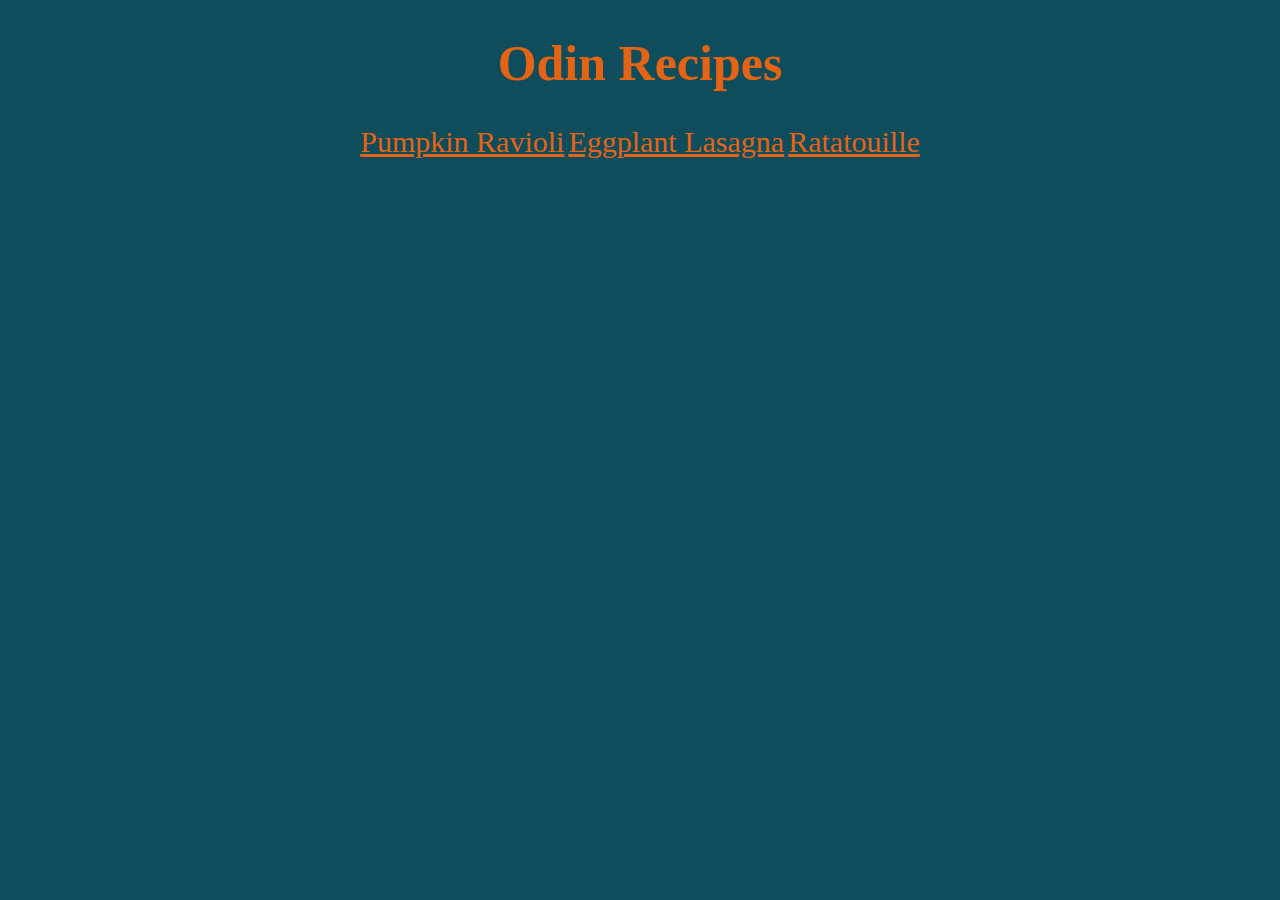
<file: index.html>
<!DOCTYPE html>
<html lang="en">
  <head>
    <meta charset="UTF-8">
    <link  rel="stylesheet" href="style.css">
    <title>Odin Recipe Project</title>
  </head>
  <body id="site-background">
    <h1 class="headings">Odin Recipes</h1>
      <a class="link" href="recipes/pumpkin_ravioli.html">Pumpkin Ravioli</a>
      <a class="link" href="recipes/eggplant_lasagna.html">Eggplant Lasagna</a>
      <a class="link" href="recipes/ratatouille.html">Ratatouille</a>
  </body>
</html>
</file>
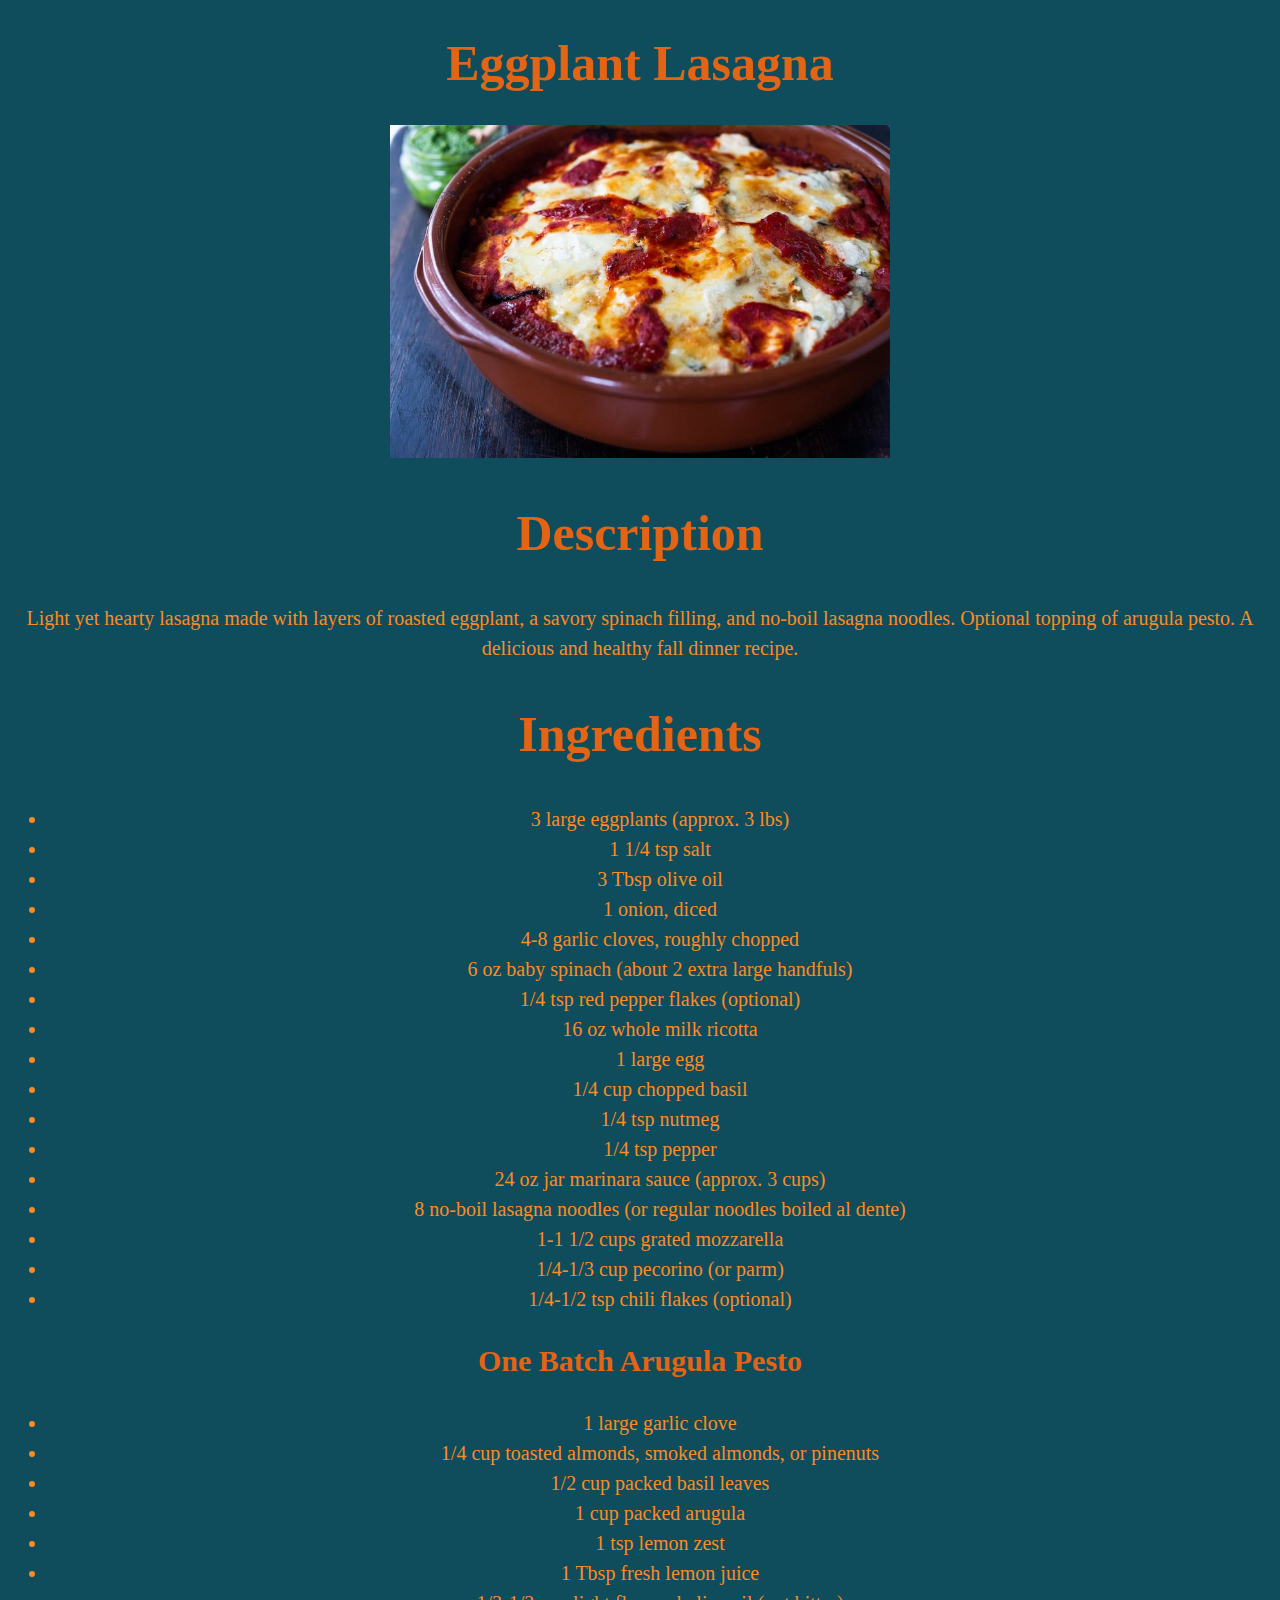
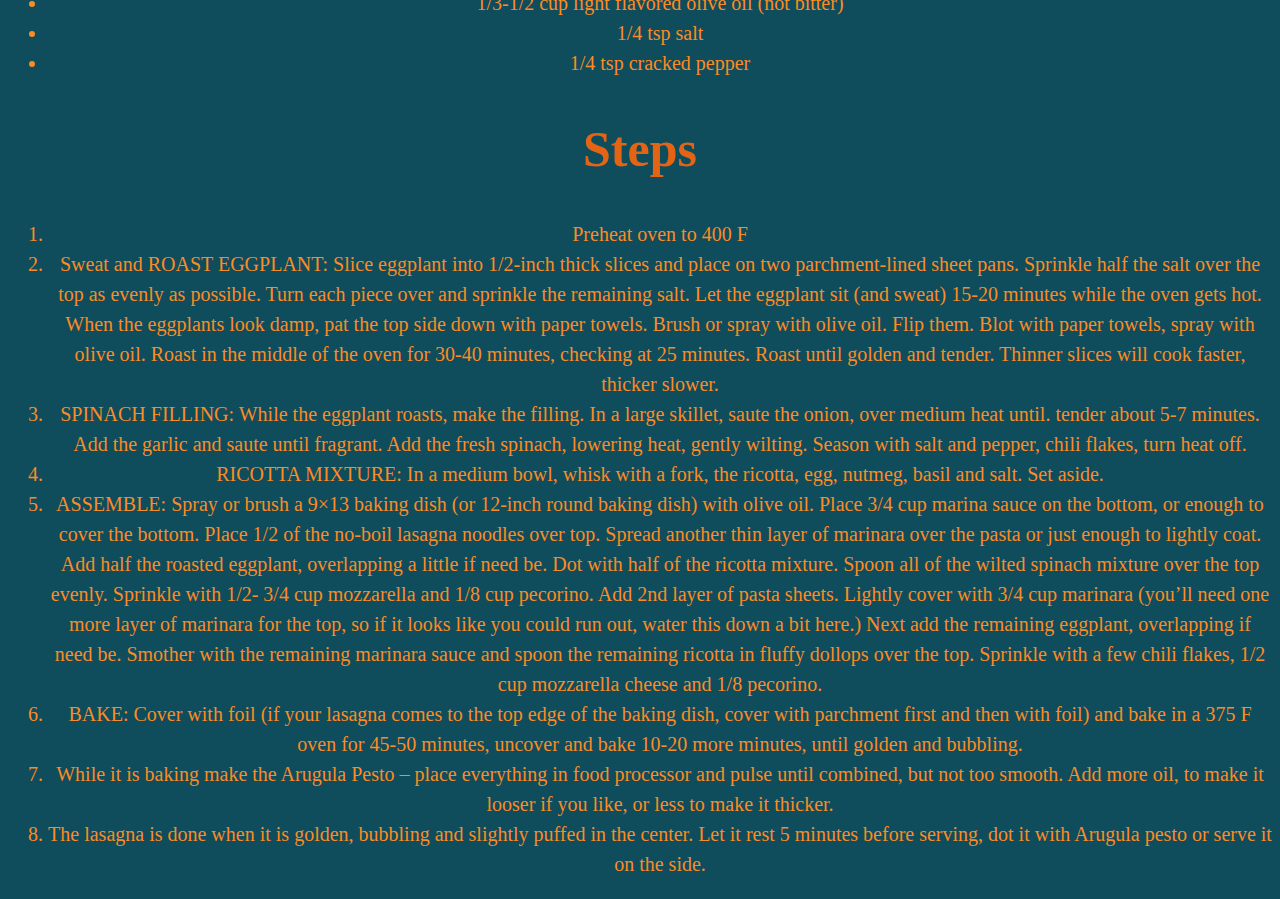
<file: recipes/eggplant_lasagna.html>
<!DOCTYPE html>
<html lang="en">
  <head>
    <meta charset="UTF-8">
    <link rel="stylesheet" href="../style.css">
    <title>Eggplant Lasagna</title>
  </head>
  <body id="site-background">
    <h1 class="headings">Eggplant Lasagna</h1>
    <img class="images" src="../images/eggplant-lasagna.jpg" alt="A dish of eggplant lasagna"> 
    <h2 class="headings">Description</h2>
      <p1 class="regular-text">Light yet hearty lasagna made with layers of roasted eggplant, a savory spinach filling, and no-boil lasagna noodles. Optional topping of arugula pesto. A delicious and healthy fall dinner recipe.</p1>
    <h2 class="headings">Ingredients</h2>
      <ul class="regular-text">
        <li>3 large eggplants (approx. 3 lbs)</li>
        <li>1 1/4 tsp salt</li>
        <li>3 Tbsp olive oil</li>
        <li>1 onion, diced</li>
        <li>4-8 garlic cloves, roughly chopped</li>
        <li>6 oz baby spinach (about 2 extra large handfuls)</li>
        <li>1/4 tsp red pepper flakes (optional)</li>
        <li>16 oz whole milk ricotta</li>
        <li>1 large egg</li>
        <li>1/4 cup chopped basil</li>
        <li>1/4 tsp nutmeg</li>
        <li>1/4 tsp pepper</li>
        <li>24 oz jar marinara sauce (approx. 3 cups) </li>
        <li>8 no-boil lasagna noodles (or regular noodles boiled al dente)</li>
        <li>1-1 1/2 cups grated mozzarella</li>
        <li>1/4-1/3 cup pecorino (or parm)</li>
        <li>1/4-1/2 tsp chili flakes (optional)</li>
      </ul>
       <h3 class="headings" id="lesser-heading">One Batch Arugula Pesto</h3>
        <ul class="regular-text">
          <li>1 large garlic clove</li>
          <li>1/4 cup toasted almonds, smoked almonds, or pinenuts</li>
          <li>1/2 cup packed basil leaves</li>
          <li>1 cup packed arugula</li>
          <li>1 tsp lemon zest</li>
          <li>1 Tbsp fresh lemon juice</li>
          <li>1/3-1/2 cup light flavored olive oil (not bitter)</li>
          <li>1/4 tsp salt</li>
          <li>1/4 tsp cracked pepper</li>
        </ul>
    <h2 class="headings">Steps</h2>
     <ol class="regular-text">
      <li>Preheat oven to 400 F</li>
      <li>Sweat and ROAST EGGPLANT: Slice eggplant into 1/2-inch thick slices and place on two parchment-lined sheet pans. Sprinkle half the salt over the top as evenly as possible. Turn each piece over and sprinkle the remaining salt. Let the eggplant sit (and sweat) 15-20 minutes while the oven gets hot. When the eggplants look damp, pat the top side down with paper towels. Brush or spray with olive oil. Flip them. Blot with paper towels, spray with olive oil. Roast in the middle of the oven for 30-40 minutes, checking at 25 minutes. Roast until golden and tender. Thinner slices will cook faster, thicker slower.</li>
      <li>SPINACH FILLING: While the eggplant roasts, make the filling. In a large skillet, saute the onion, over medium heat until. tender about 5-7 minutes. Add the garlic and saute until fragrant. Add the fresh spinach, lowering heat, gently wilting. Season with salt and pepper, chili flakes, turn heat off.</li>
      <li>RICOTTA MIXTURE: In a medium bowl, whisk with a fork, the ricotta, egg, nutmeg, basil and salt. Set aside.</li>
      <li>ASSEMBLE: Spray or brush a 9×13 baking dish (or 12-inch round baking dish) with olive oil. Place 3/4 cup marina sauce on the bottom, or enough to cover the bottom. Place 1/2 of the no-boil lasagna noodles over top. Spread another thin layer of marinara over the pasta or just enough to lightly coat. Add half the roasted eggplant, overlapping a little if need be. Dot with half of the ricotta mixture. Spoon all of the wilted spinach mixture over the top evenly. Sprinkle with 1/2- 3/4 cup mozzarella and 1/8 cup pecorino. Add 2nd layer of pasta sheets. Lightly cover with 3/4 cup marinara (you’ll need one more layer of marinara for the top, so if it looks like you could run out, water this down a bit here.) Next add the remaining eggplant, overlapping if need be. Smother with the remaining marinara sauce and spoon the remaining ricotta in fluffy dollops over the top. Sprinkle with a few chili flakes,  1/2 cup mozzarella cheese and 1/8 pecorino.</li>
      <li>BAKE: Cover with foil (if your lasagna comes to the top edge of the baking dish, cover with parchment first and then with foil) and bake in a 375 F oven for 45-50 minutes, uncover and bake 10-20 more minutes, until golden and bubbling.</li>
      <li>While it is baking make the Arugula Pesto – place everything in food processor and pulse until combined, but not too smooth. Add more oil, to make it looser if you like, or less to make it thicker.</li>
      <li>The lasagna is done when it is golden, bubbling and slightly puffed in the center. Let it rest 5 minutes before serving, dot it with  Arugula pesto or serve it on the side.</li>
     </ol>
  </body>
</html>
</file>
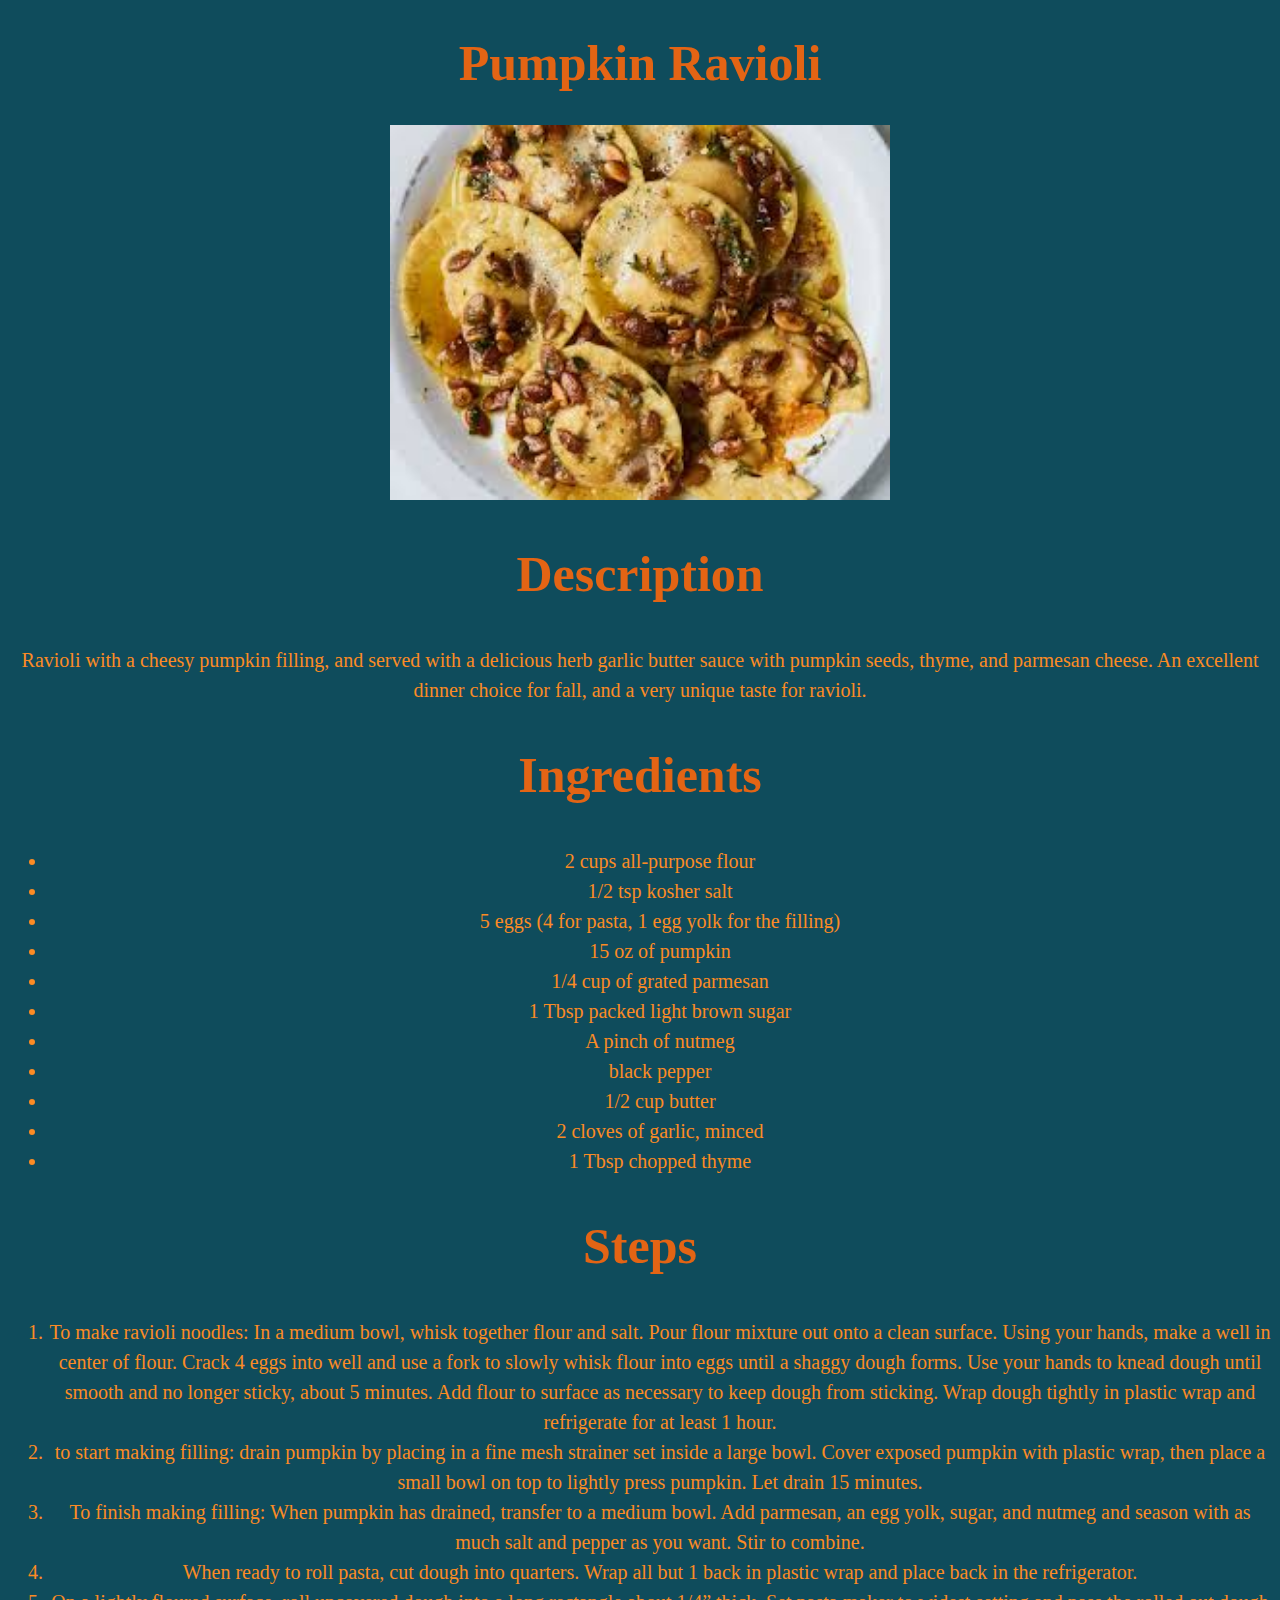
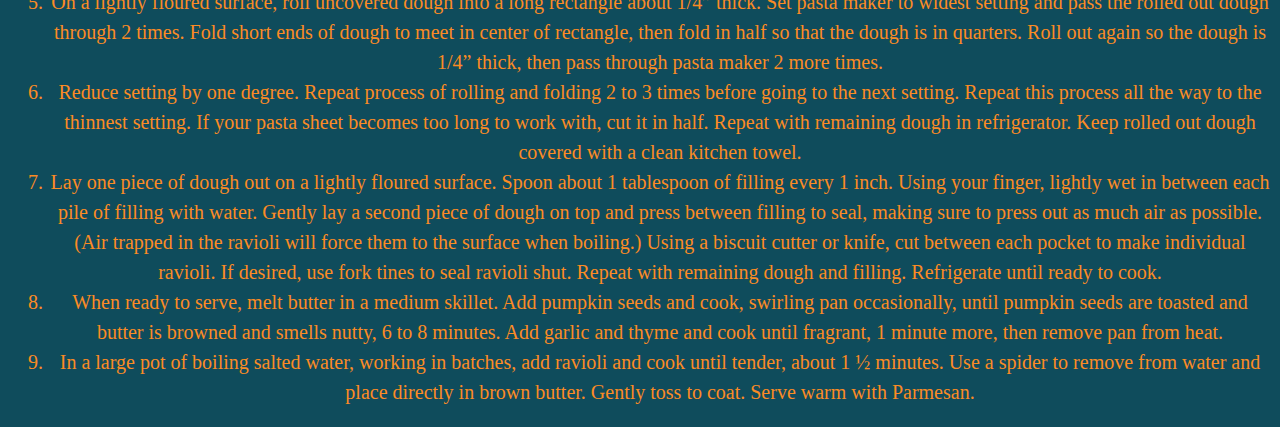
<file: recipes/pumpkin_ravioli.html>
<!DOCTYPE html>
<html lang="en">
  <head>
    <meta charset="UTF-8">
    <link rel="stylesheet" href="../style.css">
    <title>Pumpkin Ravioli</title>
  </head>
  <body id="site-background">
    <h1 class="headings">Pumpkin Ravioli</h1>
    <img class="images" src="../images/pumpkin-ravioli.jpeg" alt="picture of a plate of pumpkin ravioli">
    <h2 class="headings">Description</h2>
      <p1 class="regular-text">Ravioli with a cheesy pumpkin filling, and served with a delicious herb garlic butter sauce with pumpkin seeds, thyme, and parmesan cheese. An excellent dinner choice for fall, and a very unique taste for ravioli.
      </p1>
    <h2 class="headings">Ingredients</h2>
      <ul class="regular-text">
        <li>2 cups all-purpose flour</li>
        <li>1/2 tsp kosher salt</li>
        <li>5 eggs (4 for pasta, 1 egg yolk for the filling)</li>
        <li>15 oz of pumpkin</li>
        <li>1/4 cup of grated parmesan</li>
        <li>1 Tbsp packed light brown sugar</li>
        <li>A pinch of nutmeg</li>
        <li>black pepper</li>
        <li>1/2 cup butter</li>
        <li>2 cloves of garlic, minced</li>
        <li>1 Tbsp chopped thyme</li>
      </ul>
    <h2 class="headings">Steps</h2>
      <ol class="regular-text">
        <li>To make ravioli noodles: In a medium bowl, whisk together flour and salt. Pour flour mixture out onto a clean surface. Using your hands, make a well in center of flour. Crack 4 eggs into well and use a fork to slowly whisk flour into eggs until a shaggy dough forms. Use your hands to knead dough until smooth and no longer sticky, about 5 minutes. Add flour to surface as necessary to keep dough from sticking. Wrap dough tightly in plastic wrap and refrigerate for at least 1 hour.</li>
        <li>to start making filling: drain pumpkin by placing in a fine mesh strainer set inside a large bowl. Cover exposed pumpkin with plastic wrap, then place a small bowl on top to lightly press pumpkin. Let drain 15 minutes.</li>
        <li>To finish making filling: When pumpkin has drained, transfer to a medium bowl. Add parmesan, an egg yolk, sugar, and nutmeg and season with as much salt and pepper as you want. Stir to combine.</li>
        <li>When ready to roll pasta, cut dough into quarters. Wrap all but 1 back in plastic wrap and place back in the refrigerator.</li>
        <li>On a lightly floured surface, roll uncovered dough into a long rectangle about 1/4” thick. Set pasta maker to widest setting and pass the rolled out dough through 2 times. Fold short ends of dough to meet in center of rectangle, then fold in half so that the dough is in quarters. Roll out again so the dough is 1/4” thick, then pass through pasta maker 2 more times.</li>
        <li>Reduce setting by one degree. Repeat process of rolling and folding 2 to 3 times before going to the next setting. Repeat this process all the way to the thinnest setting. If your pasta sheet becomes too long to work with, cut it in half. Repeat with remaining dough in refrigerator. Keep rolled out dough covered with a clean kitchen towel.</li>
        <li>Lay one piece of dough out on a lightly floured surface. Spoon about 1 tablespoon of filling every 1 inch. Using your finger, lightly wet in between each pile of filling with water. Gently lay a second piece of dough on top and press between filling to seal, making sure to press out as much air as possible. (Air trapped in the ravioli will force them to the surface when boiling.) Using a biscuit cutter or knife, cut between each pocket to make individual ravioli. If desired, use fork tines to seal ravioli shut. Repeat with remaining dough and filling. Refrigerate until ready to cook.</li>
        <li>When ready to serve, melt butter in a medium skillet. Add pumpkin seeds and cook, swirling pan occasionally, until pumpkin seeds are toasted and butter is browned and smells nutty, 6 to 8 minutes. Add garlic and thyme and cook until fragrant, 1 minute more, then remove pan from heat.</li>
        <li>In a large pot of boiling salted water, working in batches, add ravioli and cook until tender, about 1 ½ minutes. Use a spider to remove from water and place directly in brown butter. Gently toss to coat. Serve warm with Parmesan.</li>
      </ol>  
  </body>
</html>
</file>
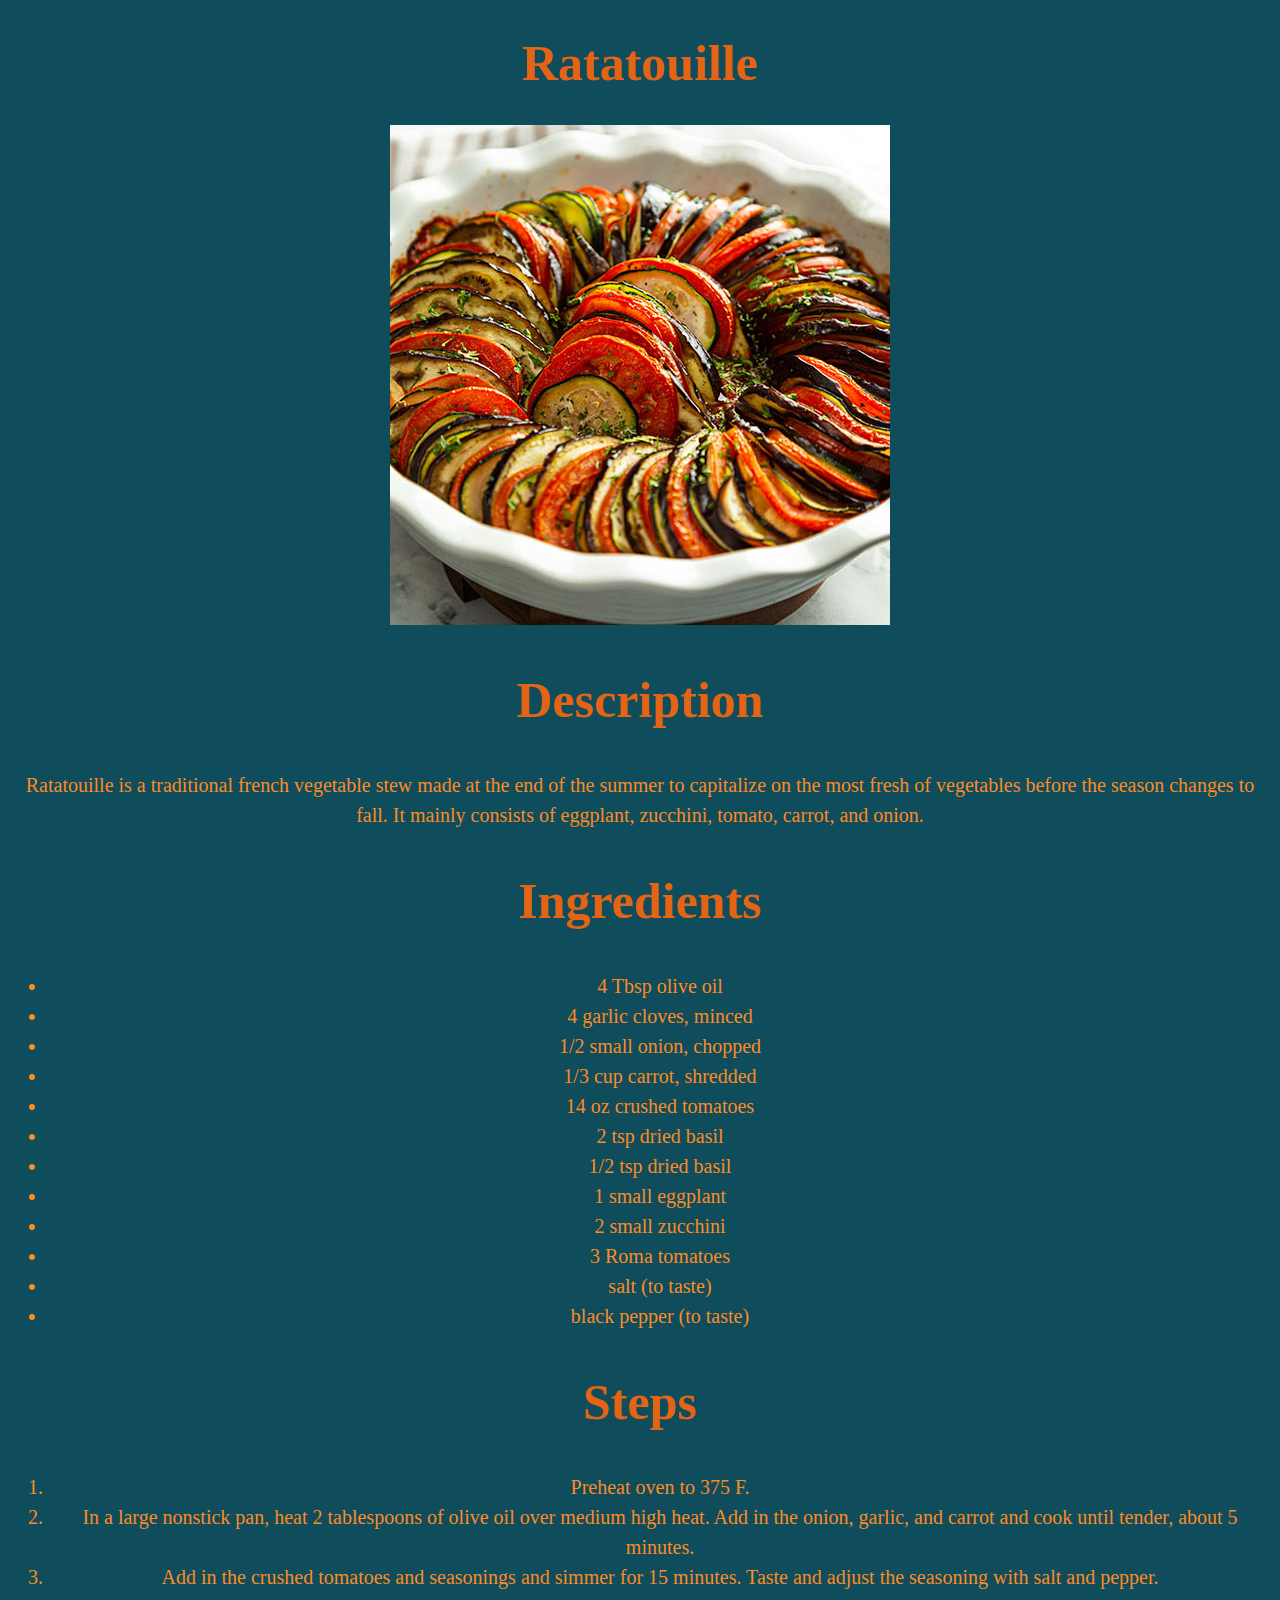
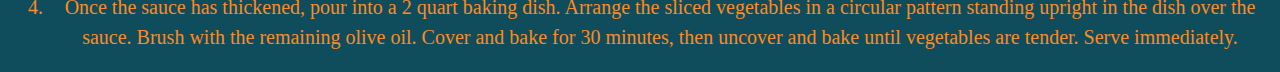
<file: recipes/ratatouille.html>
<!DOCTYPE html>
<htm lang="en">
  <head>
    <meta charset="UTF-8">
    <link rel="stylesheet" href="../style.css">
    <title>Ratatouille</title>
  <body id="site-background">
    <h1 class="headings">Ratatouille</h1>
    <img class="images" src="../images/Ratatouille.jpg" alt="A bowl of assembled ratatouille">
    <h2 class="headings">Description</h1>
      <p1 class="regular-text">Ratatouille is a traditional french vegetable stew made at the end of the summer to capitalize on the most fresh of vegetables before the season changes to fall. It mainly consists of eggplant, zucchini, tomato, carrot, and onion.</p1>
    <h2 class="headings">Ingredients</h2>
      <ul class="regular-text">
        <li>4 Tbsp olive oil</li>
        <li>4 garlic cloves, minced</li>
        <li>1/2 small onion, chopped</li>
        <li>1/3 cup carrot, shredded</li>
        <li>14 oz crushed tomatoes</li>
        <li>2 tsp dried basil</li>
        <li>1/2 tsp dried basil</li>
        <li>1 small eggplant</li>
        <li>2 small zucchini</li>
        <li>3 Roma tomatoes</li>
        <li>salt (to taste)</li>
        <li>black pepper (to taste)</li>
      </ul>
    <h2 class="headings">Steps</h2>
      <ol class="regular-text">
        <li>Preheat oven to 375 F.</li>
        <li>In a large nonstick pan, heat 2 tablespoons of olive oil over medium high heat. Add in the onion, garlic, and carrot and cook until tender, about 5 minutes.</li>
        <li>Add in the crushed tomatoes and seasonings and simmer for 15 minutes. Taste and adjust the seasoning with salt and pepper.</li>
        <li>Once the sauce has thickened, pour into a 2 quart baking dish. Arrange the sliced vegetables in a circular pattern standing upright in the dish over the sauce. Brush with the remaining olive oil. Cover and bake for 30 minutes, then uncover and bake until vegetables are tender. Serve immediately.</li>
      </ol>
  </body>
  </head>
</html>
</file>
<file: style.css>
#site-background {
  background-color: #0f4c5c;
  text-align: center;
}

.images {
  width: 500px;
  height: auto;
}
.headings {
  font-family: "Apple Chancery", "Times New Roman", cursive;
  font-size: 50px;
  color: #e36414;
}
#lesser-heading {
  font-size: 30px;
}

.regular-text {
  font-size: 20px;
  color: #fb8b24;
  line-height: 1.5;
}

.link {
  font-size: 30px;
  color: #e36414;
}
</file>
